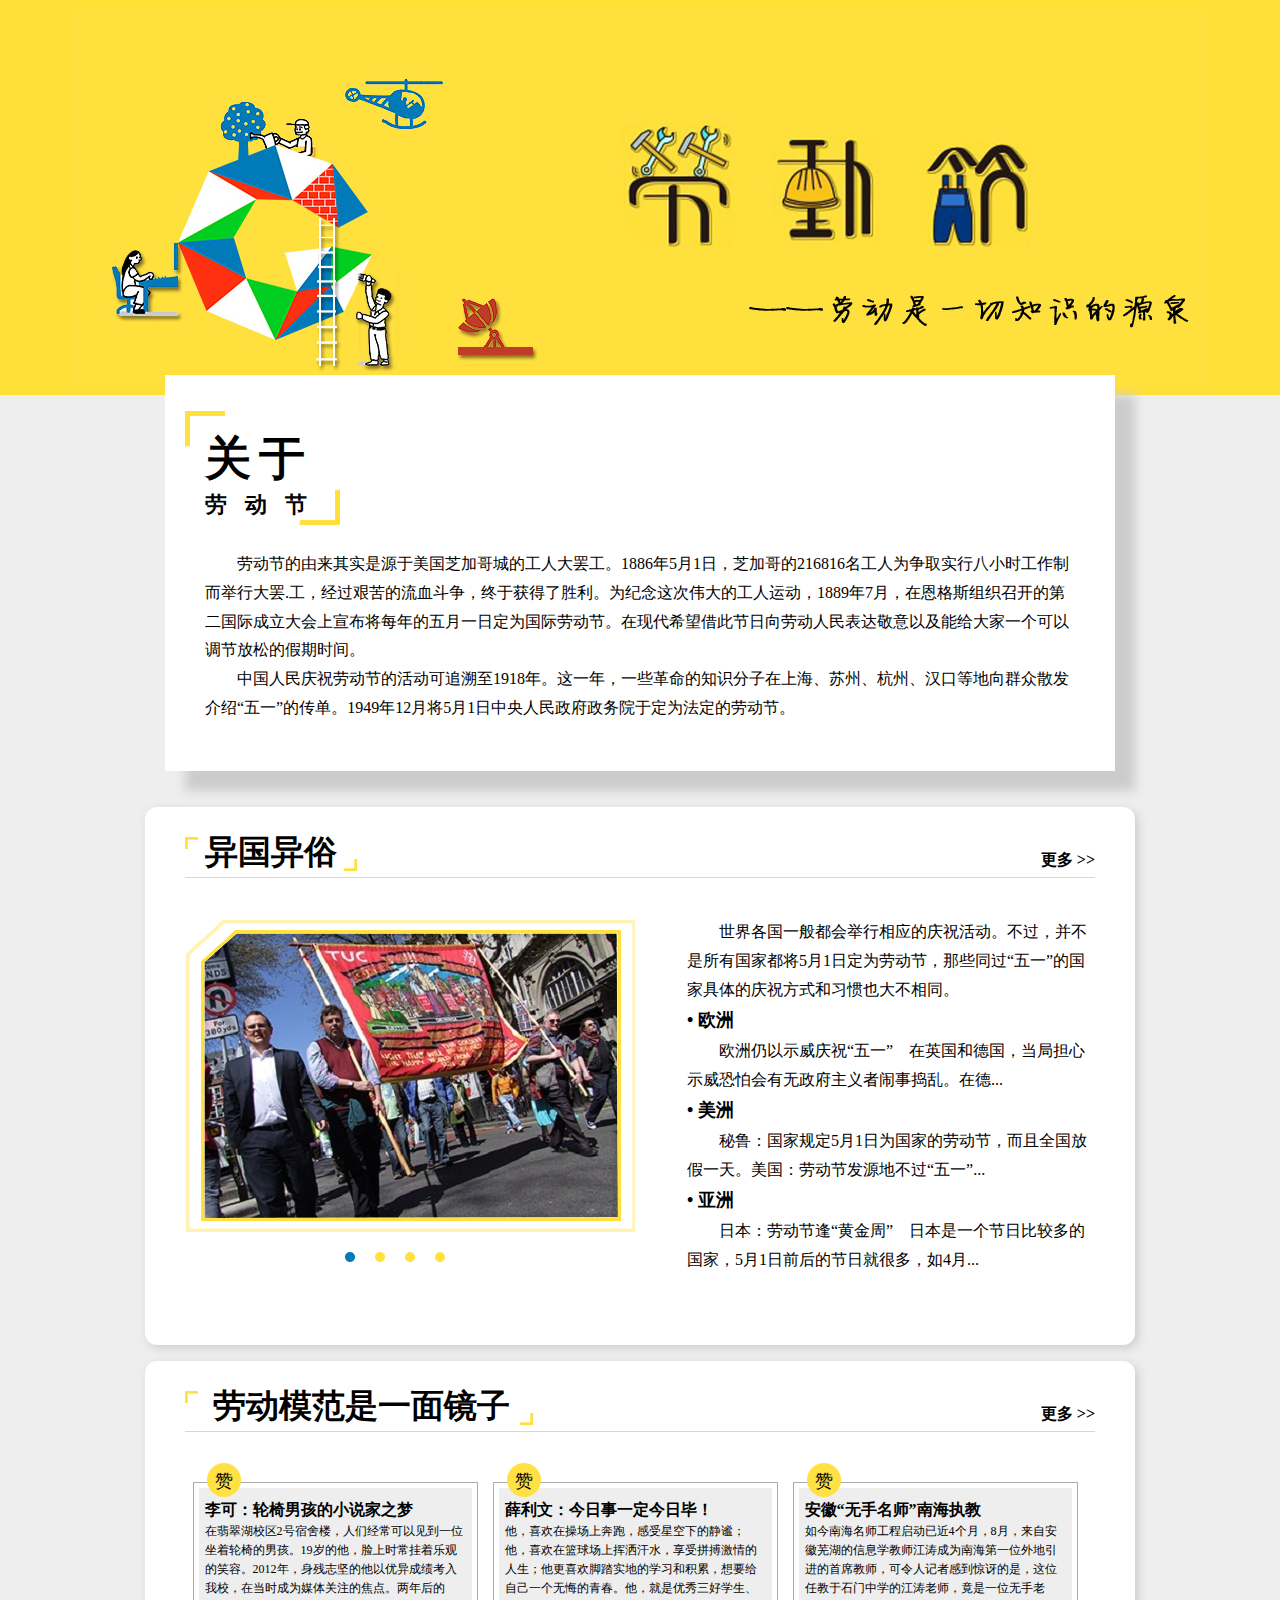
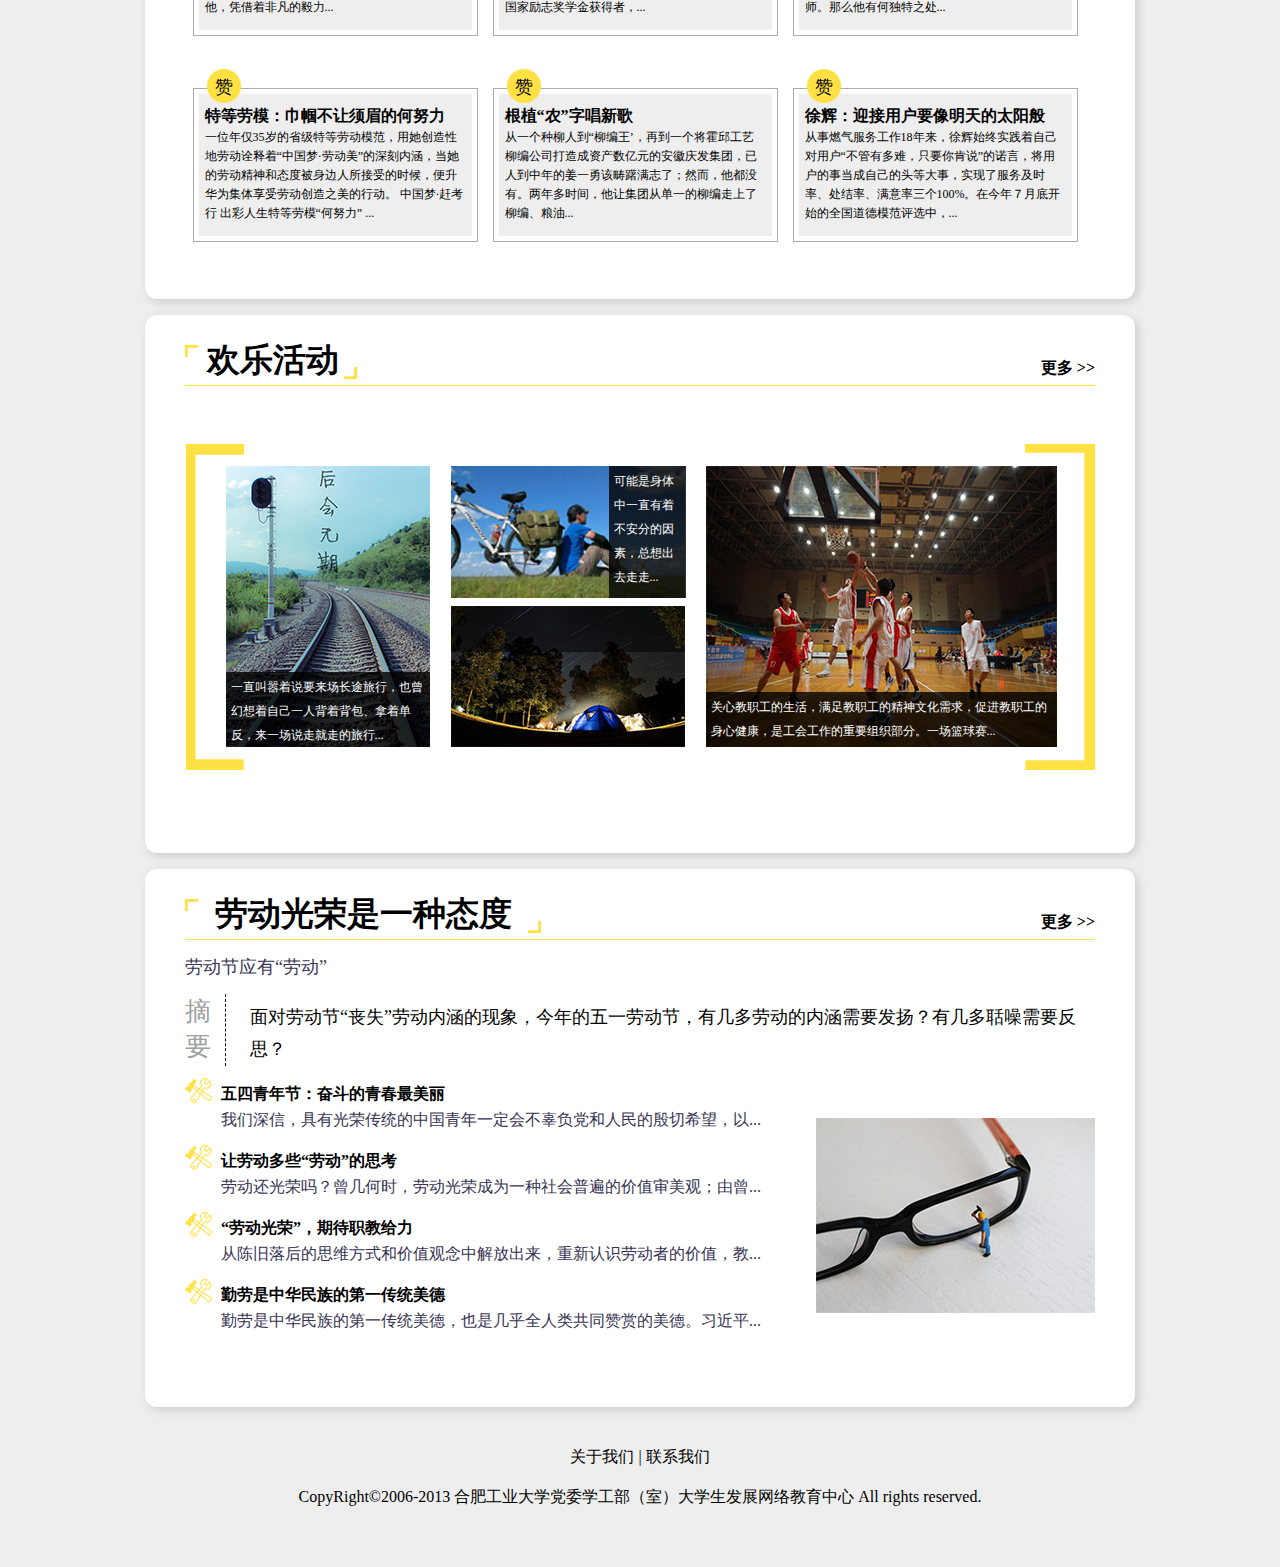
<file: index.html>
<!DOCTYPE html>
<html>
	<head>
		<meta charset="GBK" />
		<title>�Ͷ���ר����ҳ</title>
		<link rel="stylesheet" type="text/css" href="static/index.css">
		<!--[if IE 6]>
			<style type="text/css">
			.rollborder {
				display: none;
			}
			</style>
		<![endif]-->
	</head>
	<body>
		<div id="head"></div>
		<div id="main">
			<div id="about">
				<div class="guanyu">����</div>
				<div class="laodong">�Ͷ���</div>
				<div class="bigwords">
					<p> &nbsp;&nbsp;&nbsp;&nbsp;&nbsp;&nbsp;&nbsp;&nbsp;�Ͷ��ڵ�������ʵ��Դ������֥�Ӹ�ǵĹ��˴�չ���1886��5��1�գ�֥�Ӹ��216816������Ϊ��ȡʵ�а�Сʱ�����ƶ����д��.��������������Ѫ���������ڻ����ʤ����Ϊ�������ΰ��Ĺ����˶���1889��7�£��ڶ���˹��֯�ٿ��ĵڶ����ʳ��������������ÿ�������һ�ն�Ϊ�����Ͷ��ڡ����ִ�ϣ����˽������Ͷ�������ﾴ���Լ��ܸ����һ�����Ե��ڷ��ɵļ���ʱ�䡣<br/>
					&nbsp;&nbsp;&nbsp;&nbsp;&nbsp;&nbsp;&nbsp;&nbsp;�й�������ף�Ͷ��ڵĻ��׷����1918�ꡣ��һ�꣬һЩ������֪ʶ�������Ϻ������ݡ����ݡ����ڵȵ���Ⱥ��ɢ�����ܡ���һ���Ĵ�����1949��12�½�5��1������������������Ժ�ڶ�Ϊ�������Ͷ��ڡ�</p>
				</div>
			</div>
			<div id="content">
				<div class="list">
					<div class="yiguo title">�������
						<a class="more" href="static/yiguo.html">���� >></a>
					</div>
					<!-- �ֲ�ͼ��ʼ -->
					<div id="rollcontainer">
						<div id ="rolllist">
							<img src="static/roll4.jpg" alt="1" />
							<img src="static/roll1.jpg" alt="1" />
							<img src="static/roll2.jpg" alt="2" />
							<img src="static/roll3.jpg" alt="3" />
							<img src="static/roll4.jpg" alt="4" />
							<img src="static/roll1.jpg" alt="4" />
						</div>
						<div class="rollborder"></div>
						<div id="rollbuttons">
							<span index="1" class="current"></span>
					        <span index="2"></span>
					        <span index="3"></span>
					        <span index="4"></span>
						</div>
						<a href="javascript:;" id="prev" class="arrow">&lt;</a>
			    		<a href="javascript:;" id="next" class="arrow">&gt;</a>
					</div>
					<!-- �ֲ�ͼ���� -->
					<div class="ygtext">
						<p>&nbsp;&nbsp;&nbsp;&nbsp;&nbsp;&nbsp;&nbsp;&nbsp;�������һ�㶼�������Ӧ����ף������������������й��Ҷ���5��1�ն�Ϊ�Ͷ��ڣ���Щͬ������һ���Ĺ��Ҿ������ף��ʽ��ϰ��Ҳ����ͬ��</p>
						<p class="ygtitle">&bull; ŷ��</p>
						<a href="static/yiguo.html" target="_self">&nbsp;&nbsp;&nbsp;&nbsp;&nbsp;&nbsp;&nbsp;&nbsp;ŷ������ʾ����ף����һ������Ӣ���͵¹������ֵ���ʾ�����»������������������µ��ҡ��ڵ�...</a>
						<p class="ygtitle">&bull; ����</p>
						<a href="static/yiguo.html" target="_self">&nbsp;&nbsp;&nbsp;&nbsp;&nbsp;&nbsp;&nbsp;&nbsp;��³�����ҹ涨5��1��Ϊ���ҵ��Ͷ��ڣ�����ȫ���ż�һ�졣�������Ͷ��ڷ�Դ�ز�������һ��...</a>
						<p class="ygtitle">&bull; ����</p>
						<a href="static/yiguo.html" target="_self">&nbsp;&nbsp;&nbsp;&nbsp;&nbsp;&nbsp;&nbsp;&nbsp;�ձ����Ͷ��ڷꡰ�ƽ��ܡ����ձ���һ�����ձȽ϶�Ĺ��ң�5��1��ǰ��Ľ��վͺܶ࣬��4��...</a>
					</div>
				</div>
				<div class="list">
					<div class="laomo title">�Ͷ�ģ����һ�澵��
						<a class="more" href="static/laomo.html">���� >></a>
					</div>
					<div class="lmcontent">
						<div class="zan">
							<div class="zanborder">
								<div class="zancontent">
									<p class="zantit">��ɣ������к���С˵��֮��</p>
									<a href="static/laomo.html" target="_self" class="zancont">������У��2������¥�����Ǿ������Լ���һλ�������ε��к���19�����������ʱ�������ֹ۵�Ц�ݡ�2012�꣬����־�����������ɼ�������У���ڵ�ʱ��Ϊý���ע�Ľ��㡣����������ƾ���ŷǷ�������...</a>
								</div>
							</div>
							<div class="zanicon">��</div>
						</div>
						<div class="zan">
							<div class="zanborder">
								<div class="zancontent">
									<p class="zantit">Ѧ���ģ�������һ�����ձϣ�</p>
									<a href="static/laomo.html" target="_self" class="zancont">����ϲ���ڲٳ��ϱ��ܣ������ǿ��µľ��ף�����ϲ���������ϻ�����ˮ������ƴ�����������������ϲ����̤ʵ�ص�ѧϰ�ͻ��ۣ���Ҫ���Լ�һ���޻ڵ��ഺ������������������ѧ����������־��ѧ�����ߣ�...</a>
								</div>
							</div>
							<div class="zanicon">��</div>
						</div>
						<div class="zan">
							<div class="zanborder">
								<div class="zancontent">
									<p class="zantit">���ա�������ʦ���Ϻ�ִ��</p>
									<a href="static/laomo.html" target="_self" class="zancont">����Ϻ���ʦ���������ѽ�4���£�8�£����԰����ߺ�����Ϣѧ��ʦ���γ�Ϊ�Ϻ���һλ�����������ϯ��ʦ�������˼��߸е����ȵ��ǣ���λ�ν���ʯ����ѧ�Ľ�����ʦ������һλ������ʦ����ô���кζ���֮��...</a>
								</div>
							</div>
							<div class="zanicon">��</div>
						</div>
						<div class="zan">
							<div class="zanborder">
								<div class="zancontent">
									<p class="zantit">�ص���ģ������������ü�ĺ�Ŭ��</p>
									<a href="static/laomo.html" target="_self" class="zancont">һλ���35���ʡ���ص��Ͷ�ģ�������������Ե��Ͷ�ڹ���š��й��Ρ��Ͷ�����������ں����������Ͷ������̬�ȱ������������ܵ�ʱ�򣬱�����Ϊ���������Ͷ�����֮�����ж��� �й��Ρ��Ͽ��� ���������ص���ģ����Ŭ���� ...</a>
								</div>
							</div>
							<div class="zanicon">��</div>
						</div>
						<div class="zan">
							<div class="zanborder">
								<div class="zancontent">
									<p class="zantit">��ֲ��ũ���ֳ��¸�</p>
									<a href="static/laomo.html" target="_self" class="zancont">��һ�������˵��������������ٵ�һ�������������๫˾������ʲ�����Ԫ�İ����췢���ţ����˵�����Ľ�һ�¸ó����־�ˣ�Ȼ��������û�С������ʱ�䣬���ü��Ŵӵ�һ���������������ࡢ����...</a>
								</div>
							</div>
							<div class="zanicon">��</div>
						</div>
						<div class="zan">
							<div class="zanborder">
								<div class="zancontent">
									<p class="zantit">��ԣ�ӭ���û�Ҫ�������̫����</p>
									<a href="static/laomo.html" target="_self" class="zancont">����ȼ��������18���������ʼ��ʵ�����Լ����û��������ж��ѣ�ֻҪ���˵����ŵ�ԣ����û����µ����Լ���ͷ�ȴ��£�ʵ���˷���ʱ�ʡ������ʡ�����������100%���ڽ��ꣷ�µ׿�ʼ��ȫ������ģ����ѡ�У�...</a>
								</div>
							</div>
							<div class="zanicon">��</div>
						</div>
					</div>
				</div>
				<div class="list">
					<div class="huanle title">���ֻ
						<a class="more" href="static/huanle.html">���� >></a>
					</div>
					<div class="hlbg">
						<a href="static/huanle.html" target="_self"><div class="col1">
							<div class="dis col1dis">
								<p>һֱ������˵Ҫ������;���У�Ҳ���������Լ�һ�˱��ű��������ŵ�������һ��˵�߾��ߵ�����...</p>
							</div>
						</div></a>
						<div class="col2">
							<a href="static/huanle.html" target="_self"><div class="col2top">
								<div class="dis col2dis">
									<p>������������һֱ���Ų����ֵ����أ������ȥ����...
									</p>
								</div>
							</div></a>
							<a href="static/huanle.html" target="_self"><div class="col2botm"></div></a>
						</div>
						<a href="static/huanle.html" target="_self"><div class="col3">
							<div class="dis col3dis">
								<p>���Ľ�ְ������������ְ���ľ����Ļ����󣬴ٽ���ְ�������Ľ������ǹ��Ṥ������Ҫ��֯���֡�һ��������...</p>
							</div>
						</div></a>
					</div>
				</div>
				<div class="list">
					<div class="taidu title">�Ͷ�������һ��̬��
						<a class="more" href="static/taidu.html">���� >></a>
					</div>
					<p class="tdtitle">�Ͷ���Ӧ�С��Ͷ���</p>
					<span class="tdabstr">ժҪ</span>
					<span class="tdques">����Ͷ��ڡ�ɥʧ���Ͷ��ں������󣬽������һ�Ͷ��ڣ��м����Ͷ����ں���Ҫ����м���������Ҫ��˼��</span>
					<div class="tdglas"></div>
					<div class="tdlist">
						<p class="tdtit">��������ڣ��ܶ����ഺ������</p>
						<a href="static/taidu.html" target="_self">�������ţ����й��ٴ�ͳ���й�����һ���᲻�����������������ϣ������...</a>
					</div>
					<div class="tdlist">
						<p class="tdtit">���Ͷ���Щ���Ͷ�����˼��</p>
						<a href="static/taidu.html" target="_self">�Ͷ���������������ʱ���Ͷ����ٳ�Ϊһ������ձ�ļ�ֵ�����ۣ�����...</a>
					</div>
					<div class="tdlist">
						<p class="tdtit">���Ͷ����١����ڴ�ְ�̸���</p>
						<a href="static/taidu.html" target="_self">�ӳ¾�����˼ά��ʽ�ͼ�ֵ�����н�ų�����������ʶ�Ͷ��ߵļ�ֵ����...</a>
					</div>
					<div class="tdlist">
						<p class="tdtit">�������л�����ĵ�һ��ͳ����</p>
						<a href="static/taidu.html" target="_self">�������л�����ĵ�һ��ͳ���£�Ҳ�Ǽ���ȫ���๲ͬ���͵����¡�ϰ��ƽ...</a>
					</div>
				</div>
			</div>
			<div id="footer">
			<a href="http://www.univs.cn/about/about1.html">��������</a>
			|
			<a href="http://www.univs.cn/about/contact.html">��ϵ����</a>
			<pre>CopyRight&#x00A9;2006-2013 �Ϸʹ�ҵ��ѧ��ίѧ�������ң���ѧ����չ����������� All rights reserved.</pre>
			</div>
		</div>
		<script type="text/javascript" src="static/jquery.min.js"></script>
		<script type="text/javascript" src = "static/index.js"></script>
	</body>
</html>
</file>
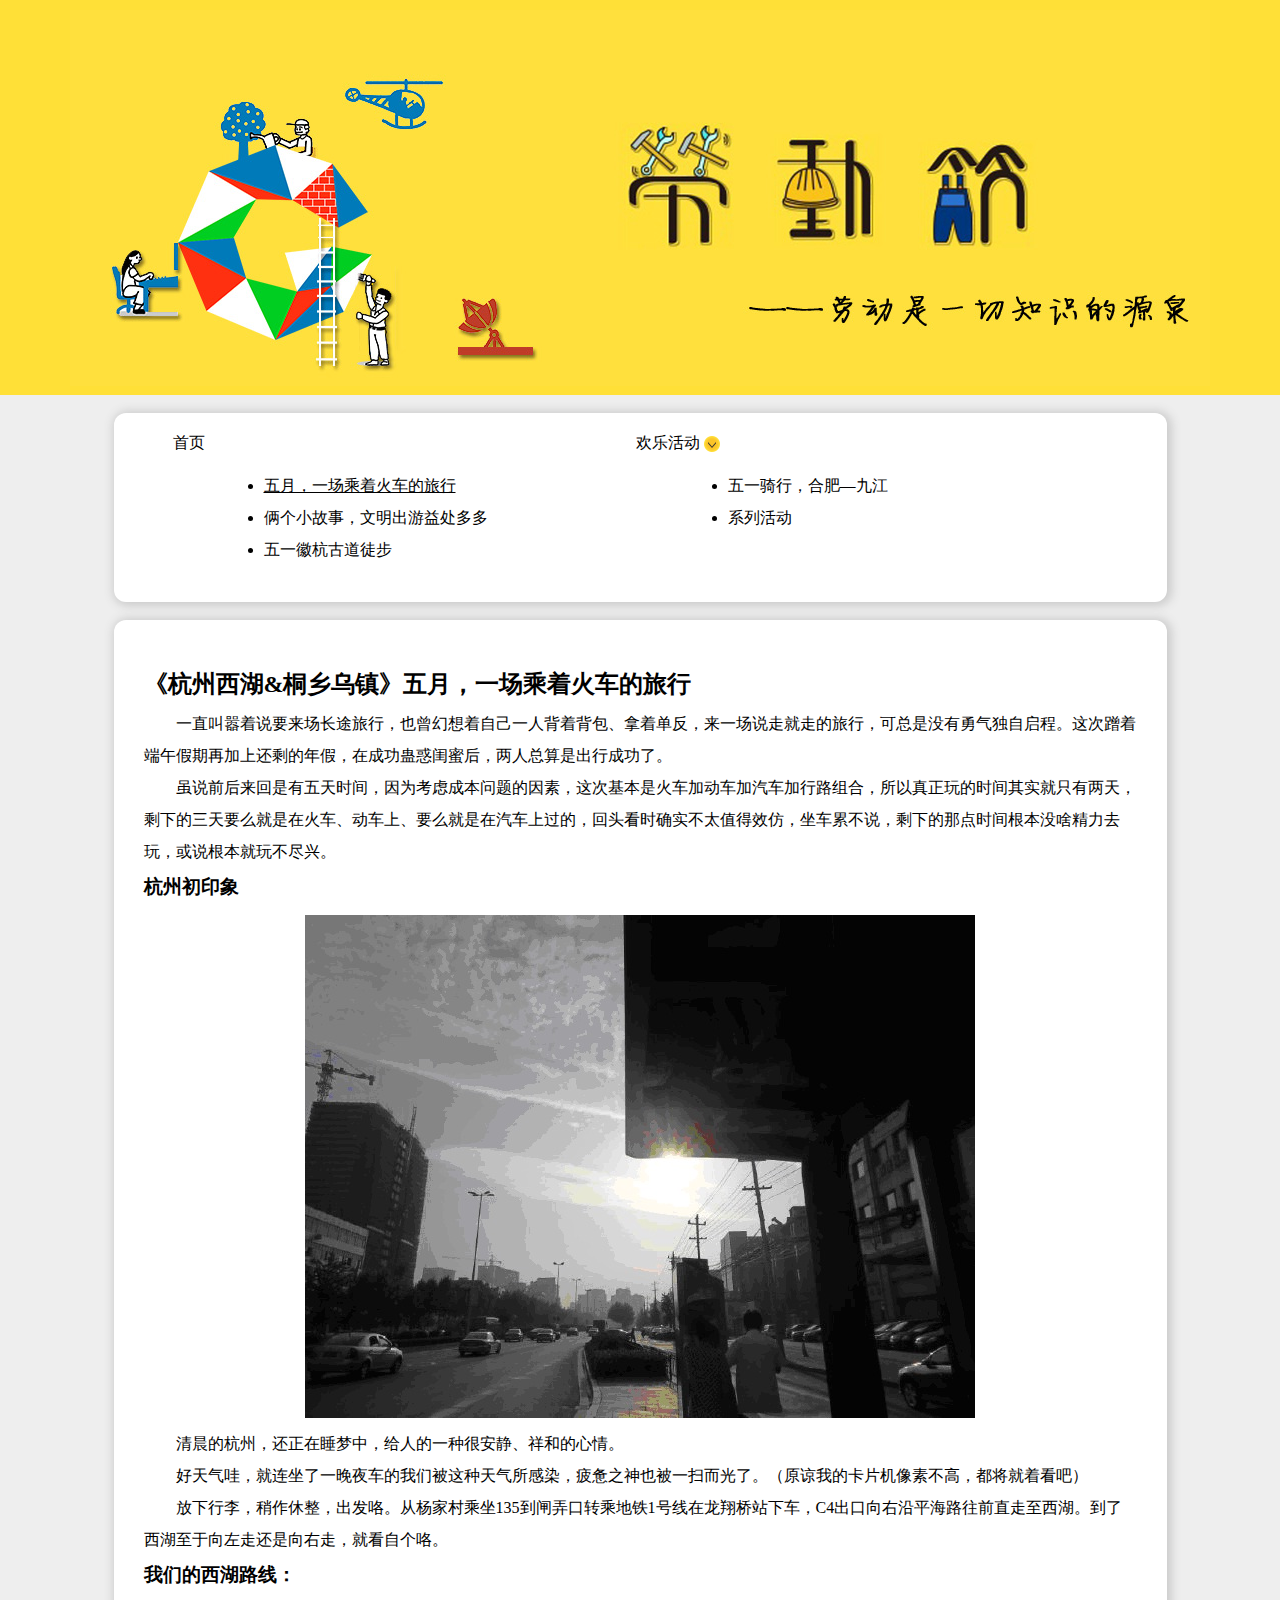
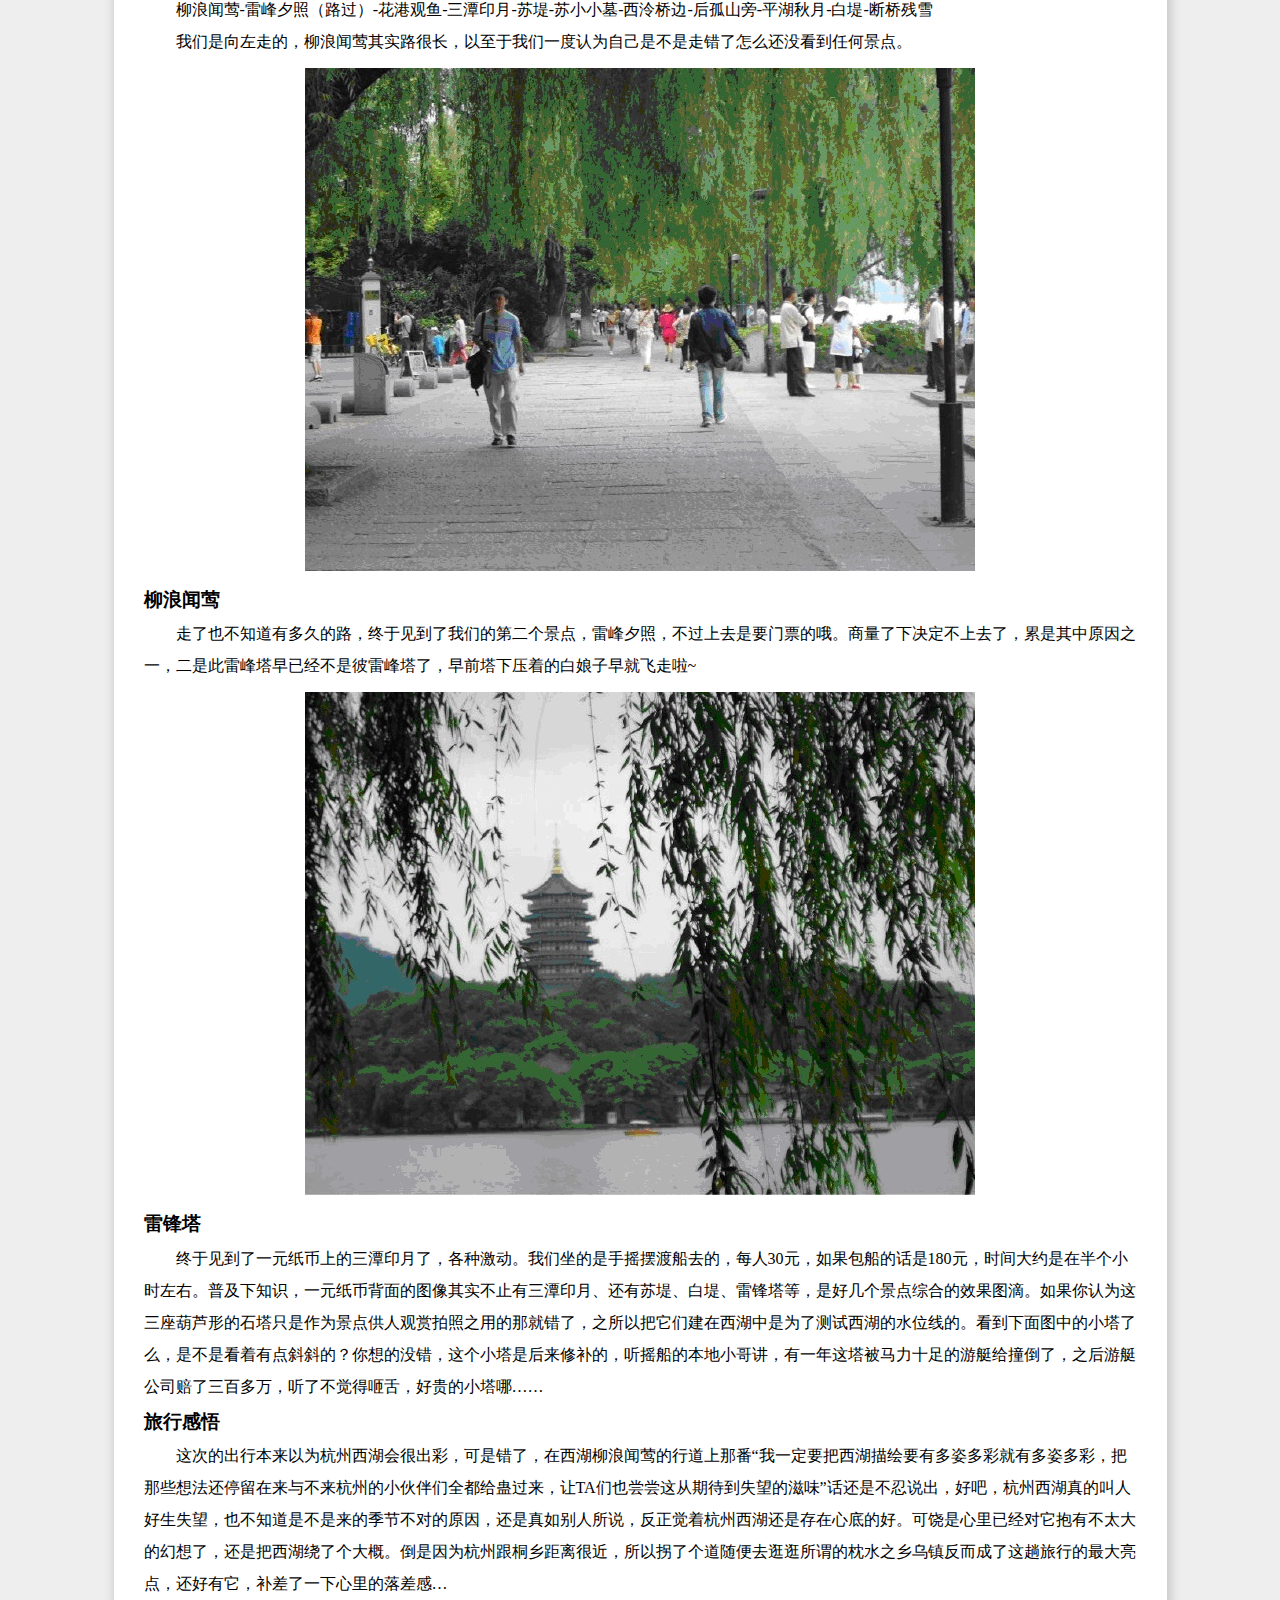
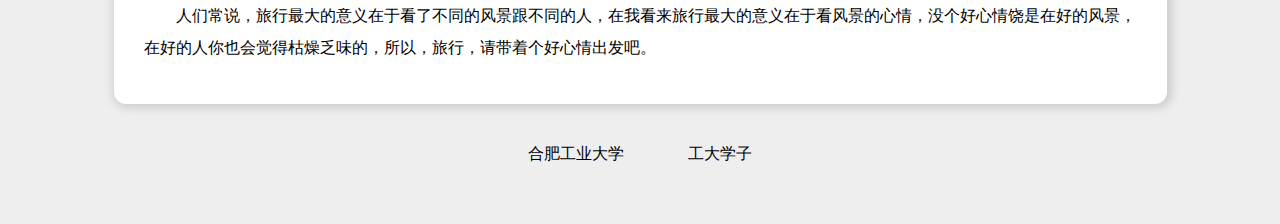
<file: static/huanle.html>
<!DOCTYPE html>
<html id="huanle">
	<head>
		<meta charset="GBK" />
		<title>�Ͷ���ר��_���ֻ</title>
		<link rel="stylesheet" type="text/css" href="pages.css">
	</head>
	<body>
		<div id="head"></div>
		<div id="title" class=" tithead page">
			<span class = "home"><a href="../index.html">��ҳ</a></span>
			<span class = "tit">���ֻ
				<span class = "arrow"></span>
			</span>
			<div class="list" id="listtitle1">
				<ul id="ul1">
					<li><a href="javascript:void(0);" target="_self" class="selected">���£�һ�����Ż𳵵�����</a></li>
					<li><a href="javascript:void(0);" target="_self">����С���£����������洦���</a></li>
					<li><a href="javascript:void(0);" target="_self">��һ�պ��ŵ�ͽ��</a></li>
				</ul>
			</div>
			<div class="list" id="listtitle2">
				<ul id="ul2">
					<li><a href="javascript:void(0);" target="_self">��һ���У��Ϸʡ��Ž�</a></li>
					<li><a href="javascript:void(0);" target="_self">ϵ�л</a></li>
				</ul>
			</div>
		</div>
		<div id="content" class="text page">
			<p><h2>����������&ͩ���������£�һ�����Ż𳵵�����</h2>
&nbsp;&nbsp;&nbsp;&nbsp;&nbsp;&nbsp;&nbsp;&nbsp;һֱ������˵Ҫ������;���У�Ҳ���������Լ�һ�˱��ű��������ŵ�������һ��˵�߾��ߵ����У�������û�������������̡���β��Ŷ�������ټ��ϻ�ʣ����٣��ڳɹ��ƻ���ۺ����������ǳ��гɹ��ˡ�<br />
&nbsp;&nbsp;&nbsp;&nbsp;&nbsp;&nbsp;&nbsp;&nbsp;��˵ǰ��������������ʱ�䣬��Ϊ���ǳɱ���������أ���λ����ǻ𳵼Ӷ�������������·��ϣ������������ʱ����ʵ��ֻ�����죬ʣ�µ�����Ҫô�����ڻ𳵡������ϡ�Ҫô�����������Ϲ��ģ���ͷ��ʱȷʵ��ֵ̫��Ч�£������۲�˵��ʣ�µ��ǵ�ʱ�����ûɶ����ȥ�棬��˵�������治���ˡ�
<h3>���ݳ�ӡ��</h3>
<img src="hz0.jpg" />
&nbsp;&nbsp;&nbsp;&nbsp;&nbsp;&nbsp;&nbsp;&nbsp;�峿�ĺ��ݣ�������˯���У����˵�һ�ֺܰ�������͵����顣<br />
&nbsp;&nbsp;&nbsp;&nbsp;&nbsp;&nbsp;&nbsp;&nbsp;�������ۣ���������һ��ҹ�������Ǳ�������������Ⱦ��ƣ��֮��Ҳ��һɨ�����ˡ���ԭ���ҵĿ�Ƭ�����ز��ߣ��������ſ��ɣ�<br />
&nbsp;&nbsp;&nbsp;&nbsp;&nbsp;&nbsp;&nbsp;&nbsp;�����������������������������Ҵ����135��բŪ��ת�˵���1������������վ�³���C4����������ƽ��·��ǰֱ���������������������������߻��������ߣ��Ϳ��Ը�����
<h3>���ǵ�����·�ߣ�</h3>
&nbsp;&nbsp;&nbsp;&nbsp;&nbsp;&nbsp;&nbsp;&nbsp;������ݺ-�׷�Ϧ�գ�·����-���۹���-��̶ӡ��-�յ�-��ССĹ-�����ű�-���ɽ��-ƽ������-�׵�-���Ų�ѩ<br />
&nbsp;&nbsp;&nbsp;&nbsp;&nbsp;&nbsp;&nbsp;&nbsp;�����������ߵģ�������ݺ��ʵ·�ܳ�������������һ����Ϊ�Լ��ǲ����ߴ�����ô��û�����κξ��㡣
<img src="hz1.jpg" />
<h3>������ݺ</h3>
&nbsp;&nbsp;&nbsp;&nbsp;&nbsp;&nbsp;&nbsp;&nbsp;����Ҳ��֪���ж�õ�·�����ڼ��������ǵĵڶ������㣬�׷�Ϧ�գ�������ȥ��Ҫ��Ʊ��Ŷ���������¾�������ȥ�ˣ���������ԭ��֮һ�����Ǵ��׷������Ѿ����Ǳ��׷����ˣ���ǰ����ѹ�ŵİ�������ͷ�����~
<img src="hz2.jpg" />
<h3>�׷���</h3>
&nbsp;&nbsp;&nbsp;&nbsp;&nbsp;&nbsp;&nbsp;&nbsp;���ڼ�����һԪֽ���ϵ���̶ӡ���ˣ����ּ�����������������ҡ�ڶɴ�ȥ�ģ�ÿ��30Ԫ����������Ļ���180Ԫ��ʱ���Լ���ڰ��Сʱ���ҡ��ռ���֪ʶ��һԪֽ�ұ����ͼ����ʵ��ֹ����̶ӡ�¡������յ̡��׵̡��׷����ȣ��Ǻü��������ۺϵ�Ч��ͼ�Ρ��������Ϊ��������«�ε�ʯ��ֻ����Ϊ���㹩�˹�������֮�õ��Ǿʹ��ˣ�֮���԰����ǽ�����������Ϊ�˲���������ˮλ�ߵġ���������ͼ�е�С����ô���ǲ��ǿ����е�бб�ģ������û�������С���Ǻ����޲��ģ���ҡ���ı���С�署����һ������������ʮ�����ͧ��ײ���ˣ�֮����ͧ��˾�������ٶ������˲��������࣬�ù��С���ġ���
<h3>���и���</h3>
&nbsp;&nbsp;&nbsp;&nbsp;&nbsp;&nbsp;&nbsp;&nbsp;��εĳ��б�����Ϊ����������ܳ��ʣ����Ǵ��ˣ�������������ݺ���е����Ƿ�����һ��Ҫ���������Ҫ�ж��˶�ʾ��ж��˶�ʣ�����Щ�뷨��ͣ�������벻�����ݵ�С�����ȫ�����ƹ�������TA��Ҳ��������ڴ���ʧ������ζ�������ǲ���˵�����ðɣ�����������Ľ��˺���ʧ����Ҳ��֪���ǲ������ļ��ڲ��Ե�ԭ�򣬻������������˵���������ź����������Ǵ����ĵ׵ĺá������������Ѿ��������в�̫��Ļ����ˣ����ǰ��������˸���š�������Ϊ���ݸ�ͩ�����ܽ������Թ��˸������ȥ�����ν����ˮ֮�����򷴶������������е�������㣬����������������һ����������С�<br />
&nbsp;&nbsp;&nbsp;&nbsp;&nbsp;&nbsp;&nbsp;&nbsp;���ǳ�˵�����������������ڿ��˲�ͬ�ķ羰����ͬ���ˣ����ҿ������������������ڿ��羰�����飬û�������������ںõķ羰���ںõ�����Ҳ����ÿ��﷦ζ�ģ����ԣ����У�����Ÿ�����������ɡ�</p>
		</div>
		<div id="footer">
			<a href="http://www.hfut.edu.cn/ch/">�Ϸʹ�ҵ��ѧ</a>
			<a href="http://online.hfut.edu.cn/">����ѧ��</a>
		</div>
		<script type="text/javascript" src="json2.js"></script>
		<script type="text/javascript" src="pages.js"></script>
	</body>
</html>
</file>
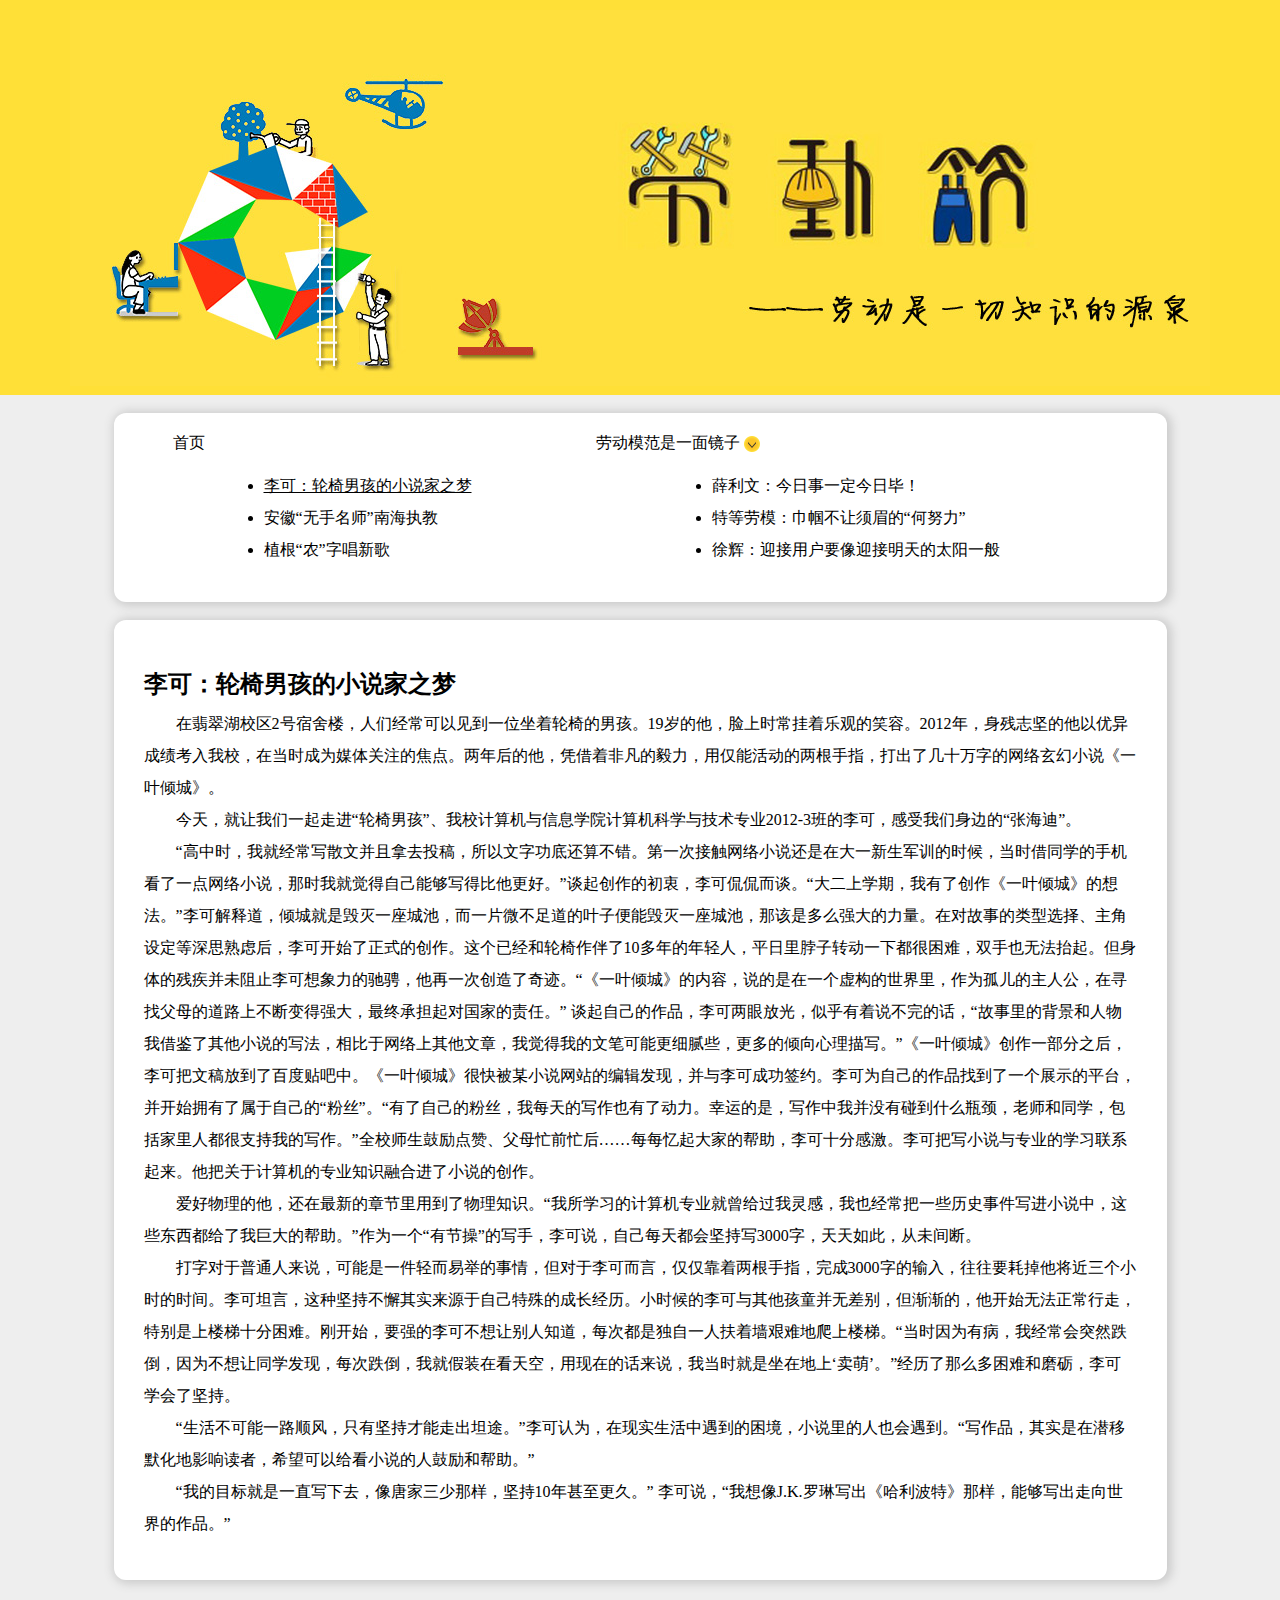
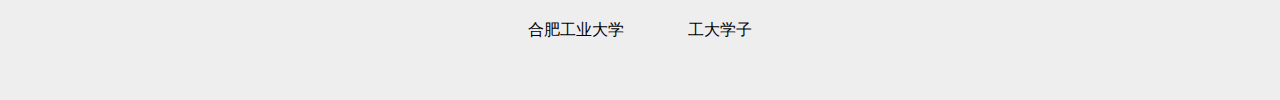
<file: static/laomo.html>
<!DOCTYPE html>
<html id="laomo">
	<head>
		<meta charset="GBK" />
		<title>�Ͷ���ר��_�Ͷ�ģ����һ�澵��</title>
		<link rel="stylesheet" type="text/css" href="pages.css">
	</head>
	<body>
		<div id="head"></div>
		<div id="title" class=" tithead page">
			<span class = "home"><a href="../index.html">��ҳ</a></span>
			<span class = "tit">�Ͷ�ģ����һ�澵��
				<span class = "arrow"></span>
			</span>
			<div class="list" id="listtitle1">
				<ul id="ul1">
					<li><a href="javascript:void(0);" target="_self" class="selected">��ɣ������к���С˵��֮��</a></li>
					<li><a href="javascript:void(0);" target="_self">���ա�������ʦ���Ϻ�ִ��</a></li>
					<li><a href="javascript:void(0);" target="_self">ֲ����ũ���ֳ��¸�</a></li>
				</ul>
			</div>
			<div class="list" id="listtitle2">
				<ul id="ul2">
					<li><a href="javascript:void(0);" target="_self">Ѧ���ģ�������һ�����ձϣ�</a></li>
					<li><a href="javascript:void(0);" target="_self">�ص���ģ������������ü�ġ���Ŭ����</a></li>
					<li><a href="javascript:void(0);" target="_self">��ԣ�ӭ���û�Ҫ��ӭ�������̫��һ��</a></li>
				</ul>
			</div>
		</div>
		<div id="content" class="text page">
			<p><h2>��ɣ������к���С˵��֮��</h2>&nbsp;&nbsp;&nbsp;&nbsp;&nbsp;&nbsp;&nbsp;&nbsp;������У��2������¥�����Ǿ������Լ���һλ�������ε��к���19�����������ʱ�������ֹ۵�Ц�ݡ�2012�꣬����־�����������ɼ�������У���ڵ�ʱ��Ϊý���ע�Ľ��㡣����������ƾ���ŷǷ����������ý��ܻ��������ָ������˼�ʮ���ֵ���������С˵��һҶ��ǡ���<br />
	&nbsp;&nbsp;&nbsp;&nbsp;&nbsp;&nbsp;&nbsp;&nbsp;���죬��������һ���߽��������к�������У���������ϢѧԺ�������ѧ�뼼��רҵ2012-3�����ɣ������������ߵġ��ź��ϡ���
	&nbsp;&nbsp;&nbsp;&nbsp;&nbsp;&nbsp;&nbsp;&nbsp;������ʱ���Ҿ;���дɢ�Ĳ�����ȥͶ�壬�������ֹ��׻��㲻������һ�νӴ�����С˵�����ڴ�һ������ѵ��ʱ�򣬵�ʱ��ͬѧ���ֻ�����һ������С˵����ʱ�Ҿ;����Լ��ܹ�д�ñ������á���̸�����ĳ��ԣ����٩٩��̸���������ѧ�ڣ������˴�����һҶ��ǡ����뷨������ɽ��͵�����Ǿ��ǻ���һ���ǳأ���һƬ΢�������Ҷ�ӱ��ܻ���һ���ǳأ��Ǹ��Ƕ�ôǿ����������ڶԹ��µ�����ѡ�������趨����˼���Ǻ���ɿ�ʼ����ʽ�Ĵ���������Ѿ�������������10����������ˣ�ƽ���ﲱ��ת��һ�¶������ѣ�˫��Ҳ�޷�̧�𡣵�����Ĳм���δ��ֹ����������ĳ۳ң�����һ�δ������漣������һҶ��ǡ������ݣ�˵������һ���鹹���������Ϊ�¶������˹�����Ѱ�Ҹ�ĸ�ĵ�·�ϲ��ϱ��ǿ�����ճе���Թ��ҵ����Ρ��� ̸���Լ�����Ʒ��������۷Ź⣬�ƺ�����˵����Ļ�����������ı����������ҽ��������С˵��д����������������������£��Ҿ����ҵ��ıʿ��ܸ�ϸ��Щ�����������������д������һҶ��ǡ�����һ����֮����ɰ��ĸ�ŵ��˰ٶ������С���һҶ��ǡ��ܿ챻ĳС˵��վ�ı༭���֣�������ɳɹ�ǩԼ�����Ϊ�Լ�����Ʒ�ҵ���һ��չʾ��ƽ̨������ʼӵ���������Լ��ġ���˿�����������Լ��ķ�˿����ÿ���д��Ҳ���˶��������˵��ǣ�д�����Ҳ�û������ʲôƿ������ʦ��ͬѧ�����������˶���֧���ҵ�д������ȫУʦ���������ޡ���ĸæǰæ�󡭡�ÿÿ�����ҵİ��������ʮ�ָм�����ɰ�дС˵��רҵ��ѧϰ��ϵ���������ѹ��ڼ������רҵ֪ʶ�ںϽ���С˵�Ĵ�����<br />
	&nbsp;&nbsp;&nbsp;&nbsp;&nbsp;&nbsp;&nbsp;&nbsp;���������������������µ��½����õ�������֪ʶ��������ѧϰ�ļ����רҵ������������У���Ҳ������һЩ��ʷ�¼�д��С˵�У���Щ�����������Ҿ޴�İ���������Ϊһ�����нڲ١���д�֣����˵���Լ�ÿ�춼����д3000�֣�������ˣ���δ��ϡ�<br />
	&nbsp;&nbsp;&nbsp;&nbsp;&nbsp;&nbsp;&nbsp;&nbsp;���ֶ�����ͨ����˵��������һ������׾ٵ����飬��������ɶ��ԣ���������������ָ�����3000�ֵ����룬����Ҫ�ĵ�����������Сʱ��ʱ�䡣���̹�ԣ����ּ�ֲ�и��ʵ��Դ���Լ�����ĳɳ�������Сʱ��������������ͯ���޲�𣬵������ģ�����ʼ�޷��������ߣ��ر�����¥��ʮ�����ѡ��տ�ʼ��Ҫǿ����ɲ����ñ���֪����ÿ�ζ��Ƕ���һ�˷���ǽ���ѵ�����¥�ݡ�����ʱ��Ϊ�в����Ҿ�����ͻȻ��������Ϊ������ͬѧ���֣�ÿ�ε������Ҿͼ�װ�ڿ���գ������ڵĻ���˵���ҵ�ʱ�������ڵ��ϡ����ȡ�������������ô�����Ѻ�ĥ�£����ѧ���˼�֡�<br />
	&nbsp;&nbsp;&nbsp;&nbsp;&nbsp;&nbsp;&nbsp;&nbsp;���������һ·˳�磬ֻ�м�ֲ����߳�̹;���������Ϊ������ʵ������������������С˵�����Ҳ����������д��Ʒ����ʵ����Ǳ��Ĭ����Ӱ����ߣ�ϣ�����Ը���С˵���˹����Ͱ�������<br />
	&nbsp;&nbsp;&nbsp;&nbsp;&nbsp;&nbsp;&nbsp;&nbsp;���ҵ�Ŀ�����һֱд��ȥ�����Ƽ��������������10���������á��� ���˵����������J.K.����д�����������ء��������ܹ�д�������������Ʒ����</p>
		</div>
		<div id="footer">
			<a href="http://www.hfut.edu.cn/ch/">�Ϸʹ�ҵ��ѧ</a>
			<a href="http://online.hfut.edu.cn/">����ѧ��</a>
		</div>
		<script type="text/javascript" src="json2.js"></script>
		<script type="text/javascript" src="pages.js"></script>
	</body>
</html>
</file>
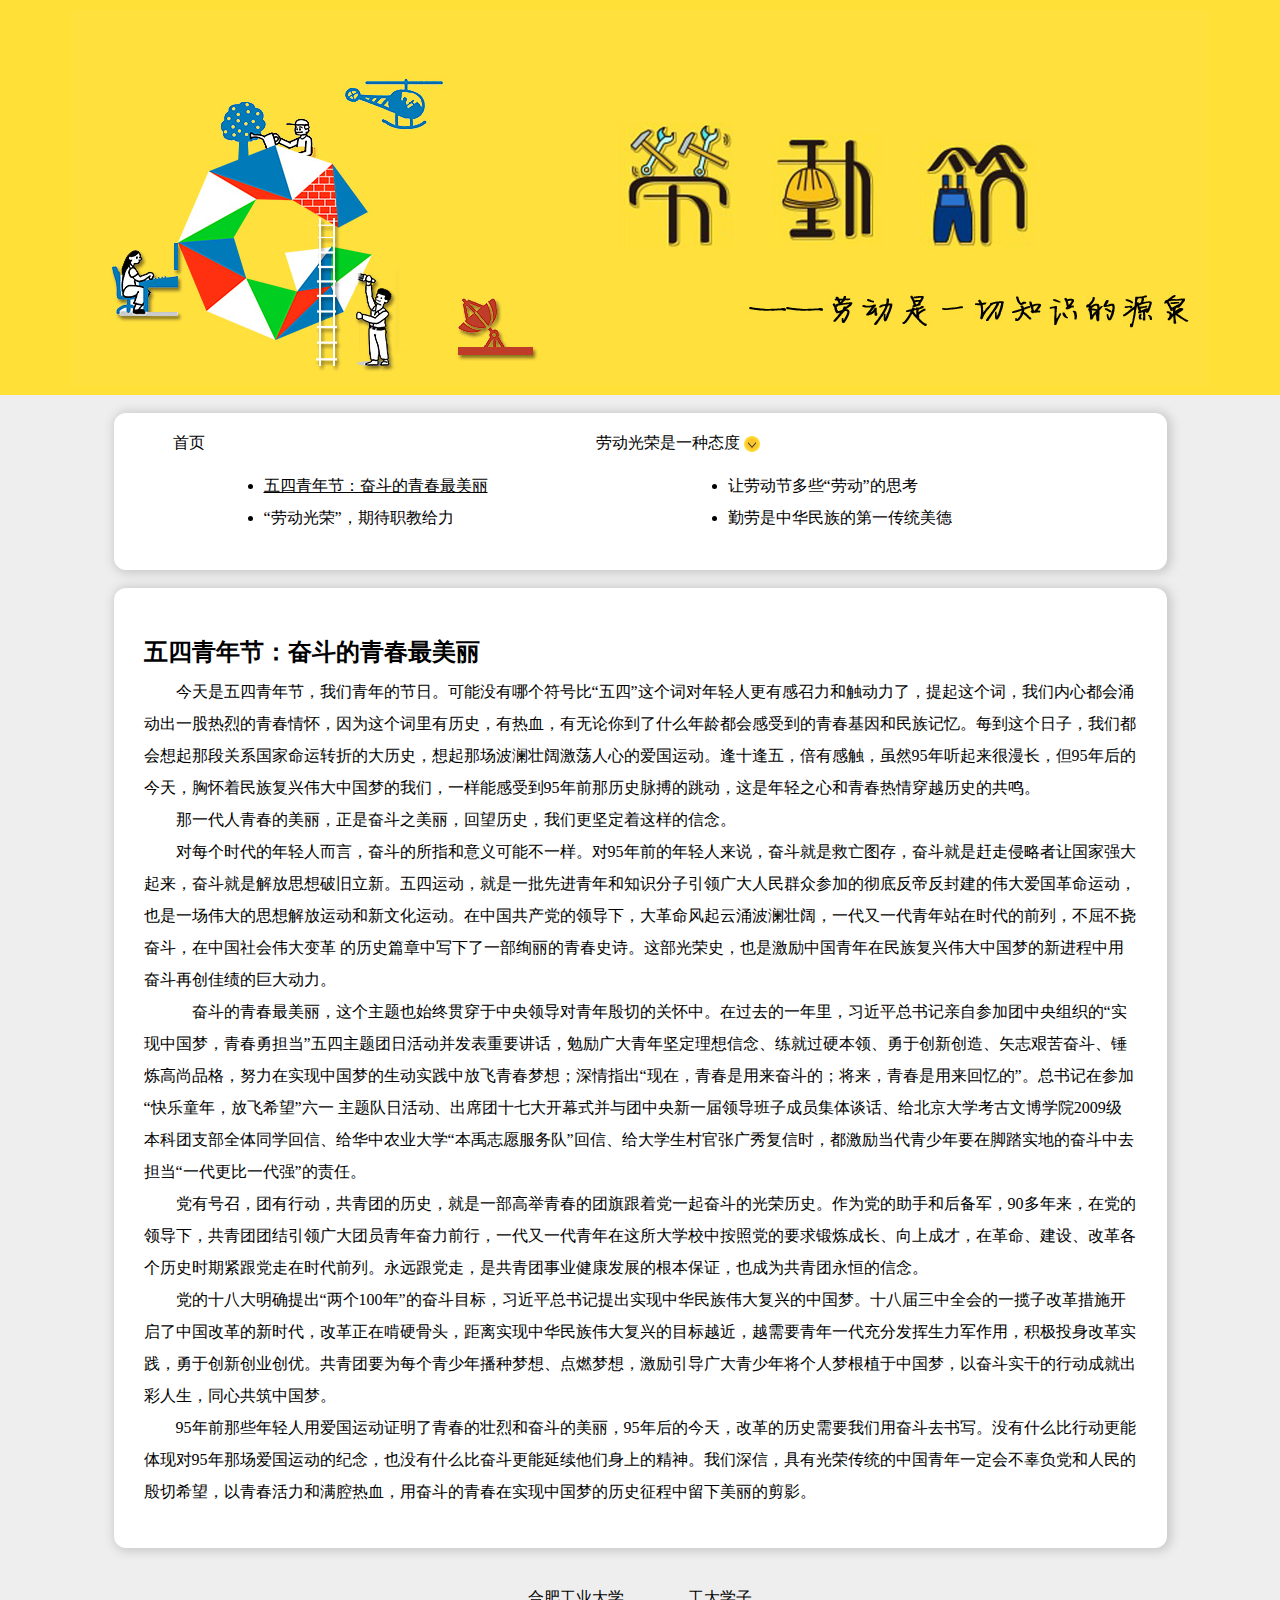
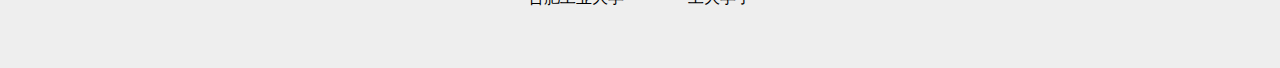
<file: static/taidu.html>
<!DOCTYPE html>
<html id="taidu">
	<head>
		<meta charset="GBK" />
		<title>�Ͷ���ר��_�Ͷ�������һ��̬��</title>
		<link rel="stylesheet" type="text/css" href="pages.css">
	</head>
	<body>
		<div id="head"></div>
		<div id="title" class=" tithead page">
			<span class = "home"><a href="../index.html">��ҳ</a></span>
			<span class = "tit">�Ͷ�������һ��̬��
				<span class = "arrow"></span>
			</span>
			<div class="list" id="listtitle1">
				<ul id="ul1">
					<li><a href="javascript:void(0);" target="_self" class="selected">��������ڣ��ܶ����ഺ������</a></li>
					<li><a href="javascript:void(0);" target="_self">���Ͷ����١����ڴ�ְ�̸���</a></li>
				</ul>
			</div>
			<div class="list" id="listtitle2">
				<ul id="ul2">
					<li><a href="javascript:void(0);" target="_self">���Ͷ��ڶ�Щ���Ͷ�����˼��</a></li>
					<li><a href="javascript:void(0);" target="_self">�������л�����ĵ�һ��ͳ����</a></li>
				</ul>
			</div>
		</div>
		<div id="content" class="text page">
			<p><h2>��������ڣ��ܶ����ഺ������</h2>
&nbsp;&nbsp;&nbsp;&nbsp;&nbsp;&nbsp;&nbsp;&nbsp;��������������ڣ���������Ľ��ա�����û���ĸ����űȡ����ġ�����ʶ������˸��и������ʹ������ˣ���������ʣ��������Ķ���ӿ����һ�����ҵ��ഺ�黳����Ϊ�����������ʷ������Ѫ���������㵽��ʲô���䶼����ܵ����ഺ�����������䡣ÿ��������ӣ����Ƕ��������Ƕι�ϵ��������ת�۵Ĵ���ʷ�������ǳ�����׳���������ĵİ����˶�����ʮ���壬���ид�����Ȼ95������������������95���Ľ��죬�ػ������帴��ΰ���й��ε����ǣ�һ���ܸ��ܵ�95��ǰ����ʷ��������������������֮�ĺ��ഺ���鴩Խ��ʷ�Ĺ�����<br />
&nbsp;&nbsp;&nbsp;&nbsp;&nbsp;&nbsp;&nbsp;&nbsp;��һ�����ഺ�����������Ƿܶ�֮������������ʷ�����Ǹ��ᶨ�����������<br /> &nbsp;&nbsp;&nbsp;&nbsp;&nbsp;&nbsp;&nbsp;&nbsp;��ÿ��ʱ���������˶��ԣ��ܶ�����ָ��������ܲ�һ������95��ǰ����������˵���ܶ����Ǿ���ͼ�棬�ܶ����Ǹ����������ù���ǿ���������ܶ����ǽ��˼���ƾ����¡������˶�������һ���Ƚ������֪ʶ��������������Ⱥ�ڲμӵĳ��׷��۷��⽨��ΰ�󰮹������˶���Ҳ��һ��ΰ���˼�����˶������Ļ��˶������й����������쵼�£������������ӿ����׳����һ����һ������վ��ʱ����ǰ�У��������ӷܶ������й����ΰ���� ����ʷƪ����д����һ��Ѥ�����ഺʷʫ���ⲿ����ʷ��Ҳ�Ǽ����й����������帴��ΰ���й��ε��½������÷ܶ��ٴ��Ѽ��ľ޴�����<br /> ��&nbsp;&nbsp;&nbsp;&nbsp;&nbsp;&nbsp;&nbsp;&nbsp;�ܶ����ഺ���������������Ҳʼ�չᴩ�������쵼���������еĹػ��С��ڹ�ȥ��һ���ϰ��ƽ��������Բμ���������֯�ġ�ʵ���й��Σ��ഺ�µ����������������ջ��������Ҫ�����������������ᶨ����������͹�Ӳ���졢���ڴ��´��졢ʸ־���ܶ�����������Ʒ��Ŭ����ʵ���й��ε�����ʵ���зŷ��ഺ���룻����ָ�������ڣ��ഺ�������ܶ��ģ��������ഺ����������ġ���������ڲμӡ�����ͯ�꣬�ŷ�ϣ������һ ������ջ����ϯ��ʮ�ߴ�Ļʽ������������һ���쵼���ӳ�Ա����̸������������ѧ�����Ĳ�ѧԺ2009��������֧��ȫ��ͬѧ���š�������ũҵ��ѧ������־Ը����ӡ����š�����ѧ������Ź��㸴��ʱ������������������Ҫ�ڽ�̤ʵ�صķܶ���ȥ������һ������һ��ǿ�������Ρ�<br />
&nbsp;&nbsp;&nbsp;&nbsp;&nbsp;&nbsp;&nbsp;&nbsp;���к��٣������ж��������ŵ���ʷ������һ���߾��ഺ��������ŵ�һ��ܶ��Ĺ�����ʷ����Ϊ�������ֺͺ󱸾���90���������ڵ����쵼�£��������Ž���������Ա�������ǰ�У�һ����һ��������������ѧУ�а��յ���Ҫ������ɳ������ϳɲţ��ڸ��������衢�ĸ������ʷʱ�ڽ���������ʱ��ǰ�С���Զ�����ߣ��ǹ�������ҵ������չ�ĸ�����֤��Ҳ��Ϊ��������������<br />
&nbsp;&nbsp;&nbsp;&nbsp;&nbsp;&nbsp;&nbsp;&nbsp;����ʮ�˴���ȷ���������100�ꡱ�ķܶ�Ŀ�꣬ϰ��ƽ��������ʵ���л�����ΰ���˵��й��Ρ�ʮ�˽�����ȫ���һ���Ӹĸ��ʩ�������й��ĸ����ʱ�����ĸ����ڿ�Ӳ��ͷ������ʵ���л�����ΰ���˵�Ŀ��Խ����Խ��Ҫ����һ����ַ������������ã�����Ͷ���ĸ�ʵ�������ڴ��´�ҵ���š�������ҪΪÿ�������겥�����롢��ȼ���룬����������������꽫�����θ�ֲ���й��Σ��Էܶ�ʵ�ɵ��ж��ɾͳ���������ͬ�Ĺ����й��Ρ�<br />
&nbsp;&nbsp;&nbsp;&nbsp;&nbsp;&nbsp;&nbsp;&nbsp;95��ǰ��Щ�������ð����˶�֤�����ഺ��׳�Һͷܶ���������95���Ľ��죬�ĸ����ʷ��Ҫ�����÷ܶ�ȥ��д��û��ʲô���ж��������ֶ�95���ǳ������˶��ļ��Ҳû��ʲô�ȷܶ����������������ϵľ����������ţ����й��ٴ�ͳ���й�����һ���᲻�����������������ϣ�������ഺ��������ǻ��Ѫ���÷ܶ����ഺ��ʵ���й��ε���ʷ���������������ļ�Ӱ��</p>
		</div>
		<div id="footer">
			<a href="http://www.hfut.edu.cn/ch/">�Ϸʹ�ҵ��ѧ</a>
			<a href="http://online.hfut.edu.cn/">����ѧ��</a>
		</div>
		<script type="text/javascript" src="json2.js"></script>
		<script type="text/javascript" src="pages.js"></script>
	</body>
</html>
</file>
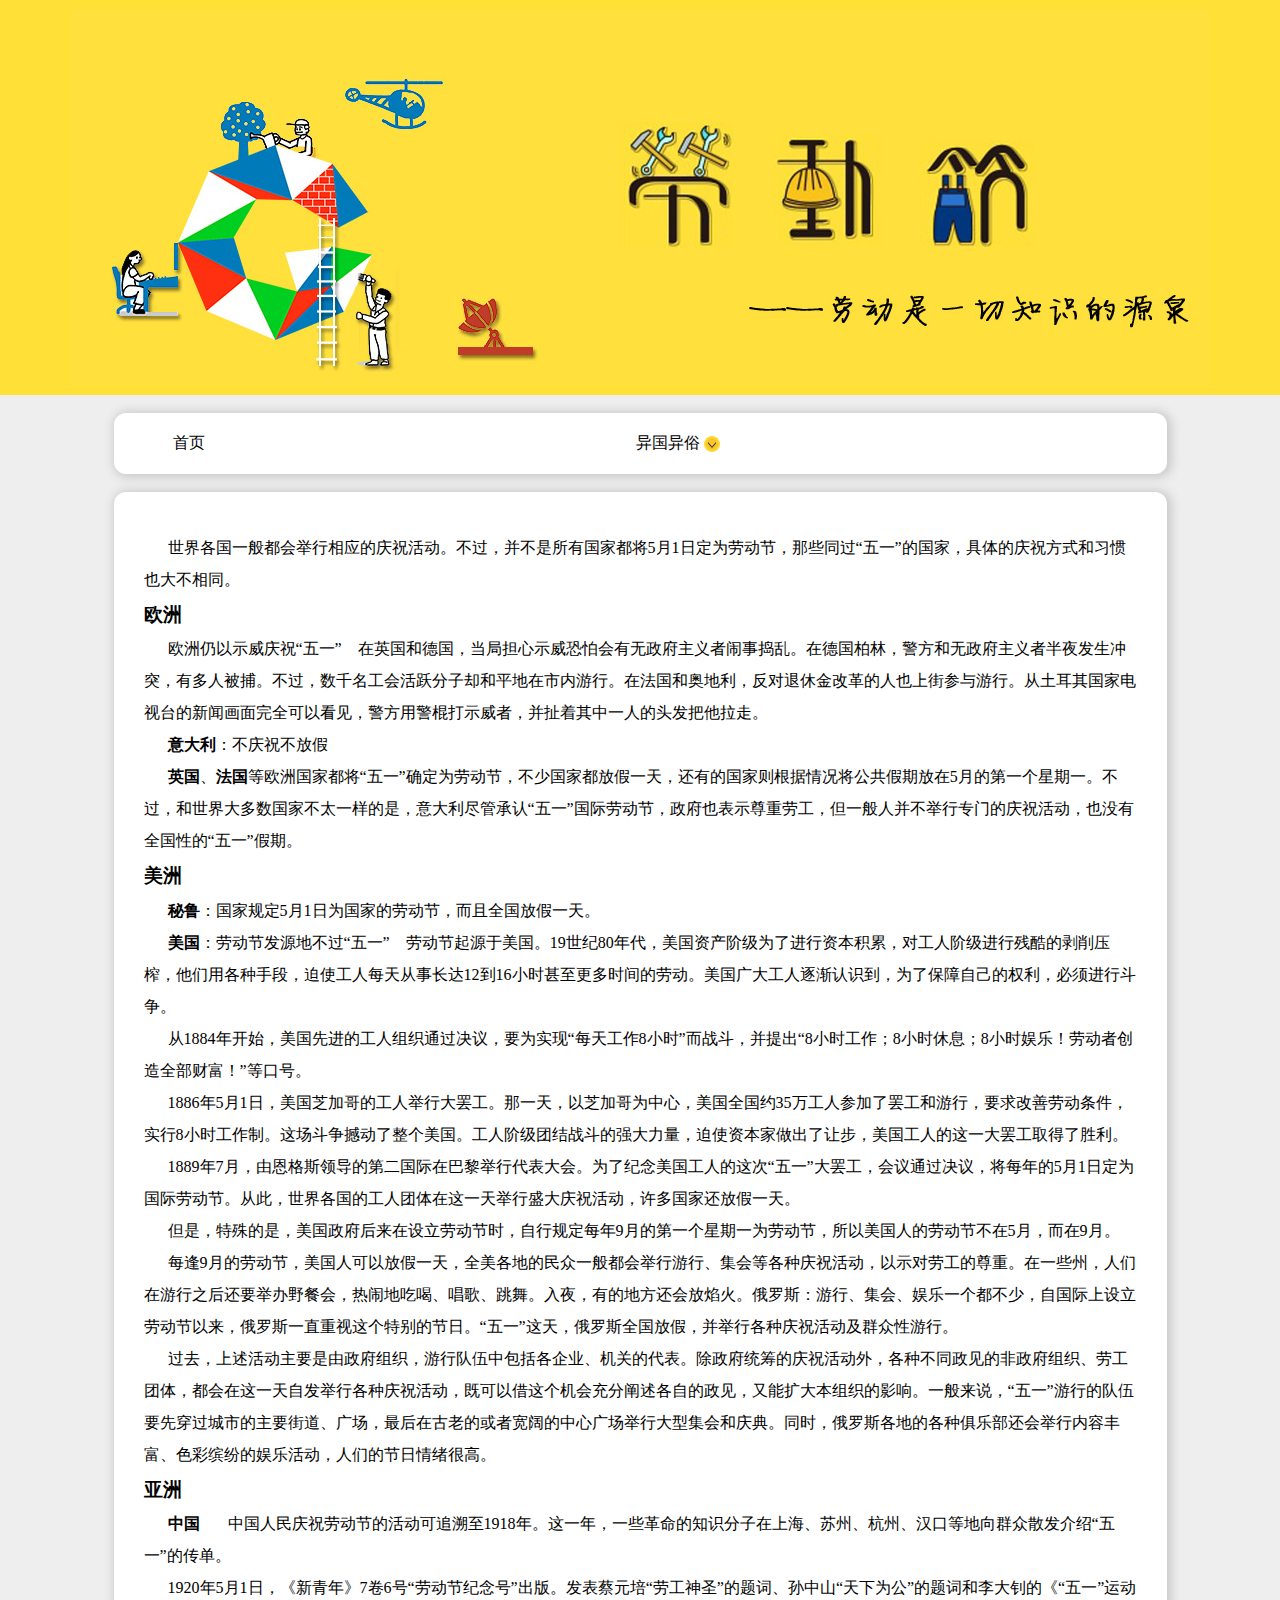
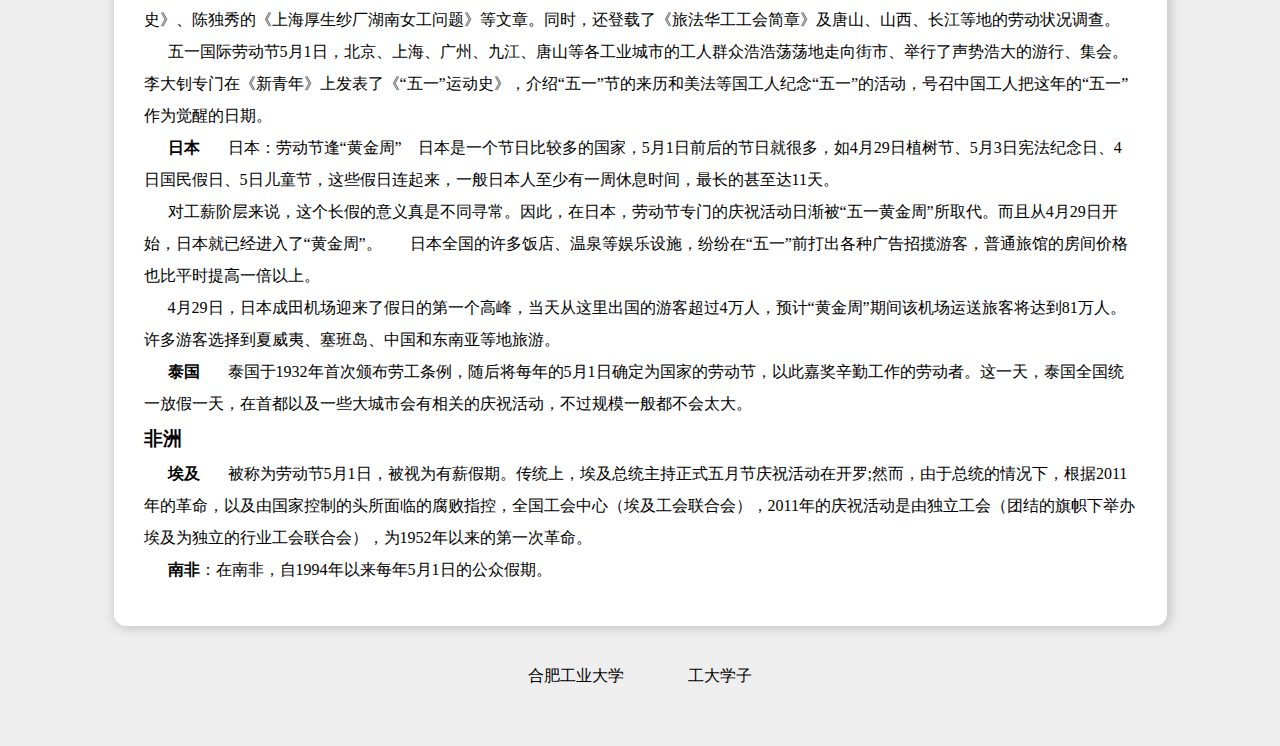
<file: static/yiguo.html>
<!DOCTYPE html>
<html>
	<head>
		<meta charset="GBK" />
		<title>�Ͷ���ר��_�������</title>
		<link rel="stylesheet" type="text/css" href="pages.css">
	</head>
	<body>
		<div id="head"></div>
		<div id="title" class="tithead page">
			<span class = "home"><a href="../index.html">��ҳ</a></span>
			<span class = "tit">�������
				<span class = "arrow"></span>
			</span>
		</div>
		<div id="content" class="text page">
			<p>&nbsp;&nbsp;&nbsp;&nbsp;&nbsp;&nbsp;�������һ�㶼�������Ӧ����ף������������������й��Ҷ���5��1�ն�Ϊ�Ͷ��ڣ���Щͬ������һ���Ĺ��ң��������ף��ʽ��ϰ��Ҳ����ͬ��
<h3>ŷ��</h3>
&nbsp;&nbsp;&nbsp;&nbsp;&nbsp;&nbsp;ŷ������ʾ����ף����һ������Ӣ���͵¹������ֵ���ʾ�����»������������������µ��ҡ��ڵ¹����֣������������������߰�ҹ������ͻ���ж��˱�������������ǧ�������Ծ����ȴ��ƽ�����������С��ڷ����Ͱµ������������ݽ�ĸ����Ҳ�Ͻֲ������С�����������ҵ���̨�����Ż�����ȫ���Կ����������þ�����ʾ���ߣ�����������һ�˵�ͷ���������ߡ�<br />
&nbsp;&nbsp;&nbsp;&nbsp;&nbsp;&nbsp;<b>�����</b>������ף���ż�<br />
&nbsp;&nbsp;&nbsp;&nbsp;&nbsp;&nbsp;<b>Ӣ��</b>��<b>����</b>��ŷ�޹��Ҷ�������һ��ȷ��Ϊ�Ͷ��ڣ����ٹ��Ҷ��ż�һ�죬���еĹ��������������������ڷ���5�µĵ�һ������һ���������������������Ҳ�̫һ�����ǣ���������ܳ��ϡ���һ�������Ͷ��ڣ�����Ҳ��ʾ�����͹�����һ���˲�������ר�ŵ���ף���Ҳû��ȫ���Եġ���һ�����ڡ�<br />
<h3>����</h3>
&nbsp;&nbsp;&nbsp;&nbsp;&nbsp;&nbsp;<b>��³</b>�����ҹ涨5��1��Ϊ���ҵ��Ͷ��ڣ�����ȫ���ż�һ�졣<br />
&nbsp;&nbsp;&nbsp;&nbsp;&nbsp;&nbsp;<b>����</b>���Ͷ��ڷ�Դ�ز�������һ�����Ͷ�����Դ��������19����80����������ʲ��׼�Ϊ�˽����ʱ����ۣ��Թ��˽׼����вп�İ���ѹե�������ø����ֶΣ���ʹ����ÿ����³���12��16Сʱ��������ʱ����Ͷ����������������ʶ����Ϊ�˱����Լ���Ȩ����������ж�����<br />
&nbsp;&nbsp;&nbsp;&nbsp;&nbsp;&nbsp;��1884�꿪ʼ�������Ƚ��Ĺ�����֯ͨ�����飬ҪΪʵ�֡�ÿ�칤��8Сʱ����ս�����������8Сʱ������8Сʱ��Ϣ��8Сʱ���֣��Ͷ��ߴ���ȫ���Ƹ������ȿںš�<br />
&nbsp;&nbsp;&nbsp;&nbsp;&nbsp;&nbsp;1886��5��1�գ�����֥�Ӹ�Ĺ��˾��д�չ�����һ�죬��֥�Ӹ�Ϊ���ģ�����ȫ��Լ35���˲μ��˰չ������У�Ҫ������Ͷ�������ʵ��8Сʱ�����ơ��ⳡ�����������������������˽׼��Ž�ս����ǿ����������ʹ�ʱ����������ò����������˵���һ��չ�ȡ����ʤ����<br />
&nbsp;&nbsp;&nbsp;&nbsp;&nbsp;&nbsp;1889��7�£��ɶ���˹�쵼�ĵڶ������ڰ�����д�����ᡣΪ�˼����������˵���Ρ���һ����չ�������ͨ�����飬��ÿ���5��1�ն�Ϊ�����Ͷ��ڡ��Ӵˣ���������Ĺ�����������һ�����ʢ����ף���������һ��ż�һ�졣<br />
&nbsp;&nbsp;&nbsp;&nbsp;&nbsp;&nbsp;���ǣ�������ǣ��������������������Ͷ���ʱ�����й涨ÿ��9�µĵ�һ������һΪ�Ͷ��ڣ����������˵��Ͷ��ڲ���5�£�����9�¡�<br />
&nbsp;&nbsp;&nbsp;&nbsp;&nbsp;&nbsp;ÿ��9�µ��Ͷ��ڣ������˿��Էż�һ�죬ȫ�����ص�����һ�㶼��������С�����ȸ�����ף�����ʾ���͹������ء���һЩ�ݣ�����������֮��Ҫ�ٰ�Ұ�ͻᣬ���ֵسԺȡ����衢���衣��ҹ���еĵط��������𡣶���˹�����С����ᡢ����һ�������٣��Թ����������Ͷ�������������˹һֱ��������ر�Ľ��ա�����һ�����죬����˹ȫ���ż٣������и�����ף���Ⱥ�������С�<br />
&nbsp;&nbsp;&nbsp;&nbsp;&nbsp;&nbsp;��ȥ���������Ҫ����������֯�����ж����а�������ҵ�����صĴ�����������ͳ�����ף��⣬���ֲ�ͬ�����ķ�������֯���͹����壬��������һ���Է����и�����ף����ȿ��Խ���������ֲ������Ե�����������������֯��Ӱ�졣һ����˵������һ�����еĶ���Ҫ�ȴ������е���Ҫ�ֵ����㳡������ڹ��ϵĻ��߿��������Ĺ㳡���д��ͼ������䡣ͬʱ������˹���صĸ��־��ֲ�����������ݷḻ��ɫ���ͷ׵����ֻ�����ǵĽ��������ܸߡ�<br />
<h3>����</h3>
&nbsp;&nbsp;&nbsp;&nbsp;&nbsp;&nbsp;<b>�й�</b>
&nbsp;&nbsp;&nbsp;&nbsp;&nbsp;&nbsp;�й�������ף�Ͷ��ڵĻ��׷����1918�ꡣ��һ�꣬һЩ������֪ʶ�������Ϻ������ݡ����ݡ����ڵȵ���Ⱥ��ɢ�����ܡ���һ���Ĵ�����<br />
&nbsp;&nbsp;&nbsp;&nbsp;&nbsp;&nbsp;1920��5��1�գ��������꡷7��6�š��Ͷ��ڼ���š����档������Ԫ�ࡰ�͹���ʥ������ʡ�����ɽ������Ϊ��������ʺ�����ȵġ�����һ���˶�ʷ�����¶���ġ��Ϻ�����ɴ������Ů�����⡷�����¡�ͬʱ���������ˡ��÷�����������¡�����ɽ��ɽ���������ȵص��Ͷ�״�����顣<br />
&nbsp;&nbsp;&nbsp;&nbsp;&nbsp;&nbsp;��һ�����Ͷ���5��1�գ��������Ϻ������ݡ��Ž�����ɽ�ȸ���ҵ���еĹ���Ⱥ�ںƺƵ�����������С����������ƺƴ�����С����ᡣ�����ר���ڡ������꡷�Ϸ����ˡ�����һ���˶�ʷ�������ܡ���һ���ڵ������������ȹ����˼����һ���Ļ�������й����˰�����ġ���һ����Ϊ���ѵ����ڡ�<br />
&nbsp;&nbsp;&nbsp;&nbsp;&nbsp;&nbsp;<b>�ձ�</b>
&nbsp;&nbsp;&nbsp;&nbsp;&nbsp;&nbsp;�ձ����Ͷ��ڷꡰ�ƽ��ܡ����ձ���һ�����ձȽ϶�Ĺ��ң�5��1��ǰ��Ľ��վͺܶ࣬��4��29��ֲ���ڡ�5��3���ܷ������ա�4�չ�����ա�5�ն�ͯ�ڣ���Щ������������һ���ձ���������һ����Ϣʱ�䣬���������11�졣<br />
&nbsp;&nbsp;&nbsp;&nbsp;&nbsp;&nbsp;�Թ�н�ײ���˵��������ٵ��������ǲ�ͬѰ������ˣ����ձ����Ͷ���ר�ŵ���ף��ս�������һ�ƽ��ܡ���ȡ�������Ҵ�4��29�տ�ʼ���ձ����Ѿ������ˡ��ƽ��ܡ���
&nbsp;&nbsp;&nbsp;&nbsp;&nbsp;&nbsp;�ձ�ȫ�������෹�ꡢ��Ȫ��������ʩ���׷��ڡ���һ��ǰ������ֹ�������οͣ���ͨ�ùݵķ���۸�Ҳ��ƽʱ���һ�����ϡ�<br />
&nbsp;&nbsp;&nbsp;&nbsp;&nbsp;&nbsp;4��29�գ��ձ��������ӭ���˼��յĵ�һ���߷壬���������������οͳ���4���ˣ�Ԥ�ơ��ƽ��ܡ��ڼ�û��������ÿͽ��ﵽ81���ˡ������ο�ѡ�������ġ����ൺ���й��Ͷ����ǵȵ����Ρ�<br />
&nbsp;&nbsp;&nbsp;&nbsp;&nbsp;&nbsp;<b>̩��</b>
&nbsp;&nbsp;&nbsp;&nbsp;&nbsp;&nbsp;̩����1932���״ΰ䲼�͹����������ÿ���5��1��ȷ��Ϊ���ҵ��Ͷ��ڣ��Դ˼ν����ڹ������Ͷ��ߡ���һ�죬̩��ȫ��ͳһ�ż�һ�죬���׶��Լ�һЩ����л�����ص���ף���������ģһ�㶼����̫��
<h3>����</h3>
&nbsp;&nbsp;&nbsp;&nbsp;&nbsp;&nbsp;<b>����</b>
&nbsp;&nbsp;&nbsp;&nbsp;&nbsp;&nbsp;����Ϊ�Ͷ���5��1�գ�����Ϊ��н���ڡ���ͳ�ϣ�������ͳ������ʽ���½���ף��ڿ���;Ȼ����������ͳ������£�����2011��ĸ������Լ��ɹ��ҿ��Ƶ�ͷ�����ٵĸ���ָ�أ�ȫ���������ģ������������ϻᣩ��2011�����ף����ɶ������ᣨ�Ž�������¾ٰ찣��Ϊ��������ҵ�������ϻᣩ��Ϊ1952�������ĵ�һ�θ�����<br />
&nbsp;&nbsp;&nbsp;&nbsp;&nbsp;&nbsp;<b>�Ϸ�</b>�����Ϸǣ���1994������ÿ��5��1�յĹ��ڼ��ڡ�
</p>
		</div>
		<div id="footer">
			<a href="http://www.hfut.edu.cn/ch/">�Ϸʹ�ҵ��ѧ</a>
			<a href="http://online.hfut.edu.cn/">����ѧ��</a>
		</div>
	</body>
</html>
</file>
<file: static/index.css>
/*base*/
*{
	margin: 0 auto;
	padding: 0;
	font-family: "Microsoft YaHei";
}

a{
	text-decoration: none;
	color: black;
}
a:hover{
	color: #373352;
}

body{
	background-color:#eee;
	background-image: url("background.jpg");
}

#head{
	background-image: url("headbg.jpg");
	background-position: 50%;
	background-repeat: no-repeat;
	background-color: #ffe037;
	height: 395px;
	width: auto;
}

#main{
	width: 990px;
}
/****************************************/


/*关于劳动节*/
#about{
	width: 870px;
	height: 290px;
	background-color: white;
	box-shadow: 20px 20px 10px #ccc;
	margin-top: -20px;
	padding: 53px 40px;
	background-image: url("border1.png");
	background-repeat: no-repeat;
	background-position: 20px 36px;
}

.guanyu{
	font-size: 46px;
	font-weight: bold;
	letter-spacing: 8px;
}

.laodong{
  font-size: 22px;
  font-weight: bold;
  letter-spacing: 18px;
  margin-bottom: 30px;
}

.bigwords{
	font-size: 16px;
	line-height: 1.8;
}
/****************************************/


/*具体内容*/
#content{
	padding-top: 20px;
}

.list{
	width: 910px;
	height: 498px;
	padding:20px 40px;
	margin-top: 16px;
	background-color: white;
	border-radius: 12px;
	box-shadow: 3px 3px 10px #ccc;
}

.title {
	height: 44px;
	font-size: 33px;
	background-repeat: no-repeat;
	background-position: 0 10px;
	border-bottom: 1px solid #ffe03d;
	font-weight: bold;
}

.more{
	float: right;
	font-size: 16px;
	margin-top: 20px;
}

.more:hover{
	color: #a0a0a0;
}


/*异国风俗*/
.yiguo{
	background-image: url("border2.png");
	padding: 3px 0 3px 20px;
}

.ygtext {
	width: 408px;
	height: 340px;
	padding-top: 40px;
	line-height: 1.8;
	float: right;
}

.ygtitle {
	font-size: 18px;
	font-weight: bold;
}
/**************/

/*轮播图*/
#rollcontainer {
	padding-top: 40px;
	width: 450px;
	height:360px;
	position: relative;
	overflow: hidden;
	float: left;
}

#rolllist {
	width: 2718px;
	height:360px;
	position: absolute;
  	left: -453px;
}

#rolllist img{
	float: left;
}

.rollborder {
  width: 453px;
  height: 317px;
  background-image: url("picborder.png");
  background-repeat: no-repeat;
  position: absolute;
  left: 0;
  cursor: pointer;
}

#rollbuttons {
	list-style: none;
	position: absolute;
	top: 370px;
	left: 152px;
}

#rollbuttons span{
	display: inline-block;
	width: 10px;
	height: 10px;
	margin: 0 8px;
	background-image: url("dotyellow.png");
	background-repeat: no-repeat;
	cursor: pointer;
}

#rollbuttons .current{
	background-image: url("dotblue.png");
	background-repeat: no-repeat;
}

.arrow { 
	cursor: pointer; 
	display: none; 
	line-height: 2; 
	text-align: center; 
	font-size: 22px; 
	font-weight: bold; 
	width: 40px; 
	height: 40px;  
	position: absolute; 
	top: 180px; 
	background-color: RGBA(0,0,0,.3); 
	color: #fff;
}
.arrow:hover { 
	background-color: RGBA(0,0,0,.7);
}
#rollcontainer:hover .arrow { 
	display: block;
}
#prev { 
	left: 30px;
}
#next { 
	right: 30px;
}

/****************************************/


/*劳动模范是一面镜子*/
.laomo{
	background-image: url("border3.png");
	padding: 3px 0 3px 28px;
}

.zan{
	width: 300px;
	height: 186px;
	margin-top: 20px;
	float: left;
	position: relative;
}

.zanborder{
	width: 273px;
	height: 142px;
	padding: 5px;
	border: 1px solid #adacac;
	margin-top: 30px;
	overflow: hidden;
}

.zancontent {
	width: 261px;
	height: 125px;
	padding: 12px 6px 5px;
	background-color:#eee;
}

.zantit{
	font-size: 16px;
	font-weight: bold;
}

.zancont{
	font-size: 12px;
}

.zanicon{
	width: 34px;
	height: 34px;
	background-image: url("zan.png");
	position: absolute;
	left: 22px;
	top: 11px;
	font-size: 18px;
	text-align: center;
	line-height: 2;
}
/****************************************/


/*欢乐活动*/
.huanle{
	background-image: url("border4.png");
	padding: 3px 0 3px 22px;
}

.hlbg {
	width: 869px;
	height: 304px;
	margin-top: 58px;
	background-image: url("huanleborder.png");
	background-repeat: no-repeat;
	padding: 22px 0 0 40px;
}

.dis {
	position: absolute;
	background: #000;
	filter: alpha(opacity=50);
	-moz-opacity: 0.5;
	-khtml-opacity: 0.5;
	background: RGBA(0, 0, 0, 0.8);
	font-size: 12px;
	line-height: 2;
	color: white;
	padding: 3px 5px;
}

.col1 {
	width: 204px;
	height: 281px;
	background-image: url("col1.jpg");
	background-repeat: no-repeat;
	float: left;
	margin-right: 21px;
	position: relative;
}

.col1dis {
	width: 194px;
	height: 69px;
	top: 206px;
}

.col2 {
	width: 234px;
	background-repeat: no-repeat;
	float: left;
	margin-right: 21px;
	position: relative;
}

.col2top {
	height: 132px;
	background-image: url("col2top.jpg");
}

.col2dis {
	width: 67px;
	height: 126px;
	left: 158px;
}

.col2botm {
	height: 141px;
	background-image: url("col2botm.jpg");
	margin-top: 8px;
}

.col3 {
	width: 351px;
	height: 281px;
	background-image: url("col3.jpg");
	background-repeat: no-repeat;
	float: left;
	position: relative;
}

.col3dis {
	width: 341px;
	height: 49px;
	top: 226px;
}
/****************************************/


/*劳动光荣是一种态度*/
.taidu{
	background-image: url("border5.png");
	padding: 3px 0 3px 30px;
}

.tdtitle{
	font-size: 18px;
	line-height: 3;
	color: #373352;
}

.tdabstr{
	width: 40px;
	height: 72px;
	border-right: 1px dashed #000;
	margin: 0;
	font-size: 26px;
	color: #a0a0a0;
	display: inline-block;
}

.tdques {
  width: 839px;
  height: 72px;
  display: inline-block;
  line-height: 1.8;
  margin-left: 20px;
  font-size: 18px;
}

.tdglas {
	width: 279px;
	height: 195px;
	background-image: url("glasses.jpg");
	background-repeat: no-repeat;
	float: right;
	margin-top: 45px;
}

.tdlist {
	width: 570px;
	height: 62px;
	margin: 5px 0 0;
	background-image: url("tools.png");
	background-repeat: no-repeat;
	padding-left: 36px;
}

.tdlist a{
	color: #373352;
}

.tdlist a:hover{
	text-decoration: underline;
}

.tdtit{
	font-size: 16px;
	font-weight: bold;
	line-height: 2;
}
/****************************************/


/*页脚*/
#footer{
	text-align: center;
	line-height: 2.5;
	padding: 30px 0 50px 0;
}

#footer a:hover{
	text-decoration: underline;
}
</file>
<file: static/pages.css>
/*与index.css重复部分*/
*{
	padding: 0;
	margin: 0 auto;
	font-family: "Microsoft YaHei";
}

a{
	text-decoration: none;
	color: black;
}
a:hover{
	color: #373352;
	text-decoration: underline;
}

body{
	background-color:#eee;
	background-image: url("background.jpg");
}

#head{
	background-image: url("headbg.jpg");
	background-position: 50%;
	background-repeat: no-repeat;
	background-color: #ffe037;
	height: 395px;
	width: auto;
}

	/*页脚*/
#footer{
	text-align: center;
	line-height: 2.5;
	padding: 30px 0 50px 0;
}

/****************************************/

/*主体部分*/
.page{
	width: 993px;
	background-color: white;
	border-radius: 12px;
	box-shadow: 2px 1px 10px 3px #ccc;
	margin-top: 18px;
}

#title{
	overflow: hidden;
}

.tithead{
	padding: 20px 30px;
}

.tithead span{
	display: inline-block;
	text-align: center;
}

.home{
	width: 90px;
}

.tit{
	width: 880px;
}

.selected{
	text-decoration: underline;
}

.arrow{
	width: 16px;
	height: 16px;
	background-image: url("arrow.png");
	background-repeat: no-repeat;
	vertical-align: middle;
}

.list{
	float: left;
	margin: 16px 120px;
	line-height: 2;
}

.text{
	padding: 40px 30px;
	line-height: 2;
}

#content img{
	display: block;
	margin: 10px auto;
}

/****************************************/


/*页脚*/
#footer a{
	margin:0 30px;
}
</file>
